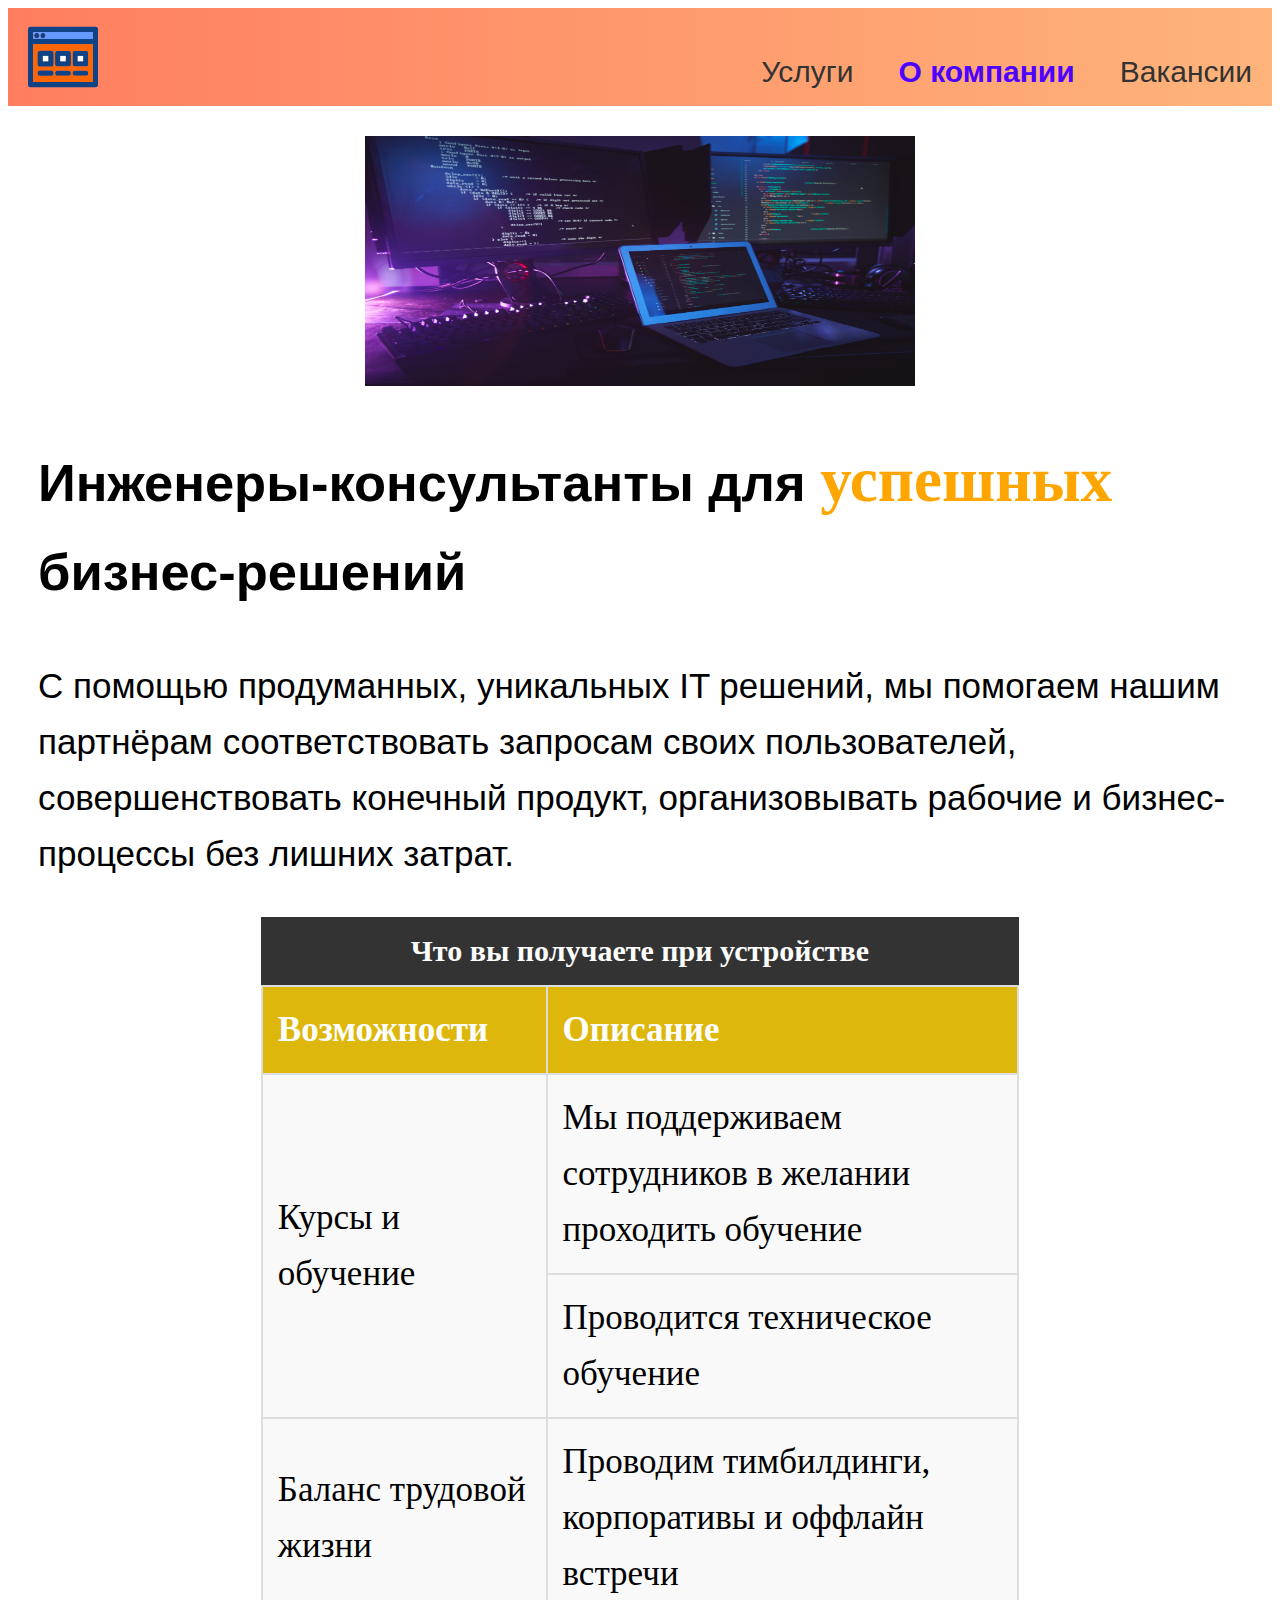
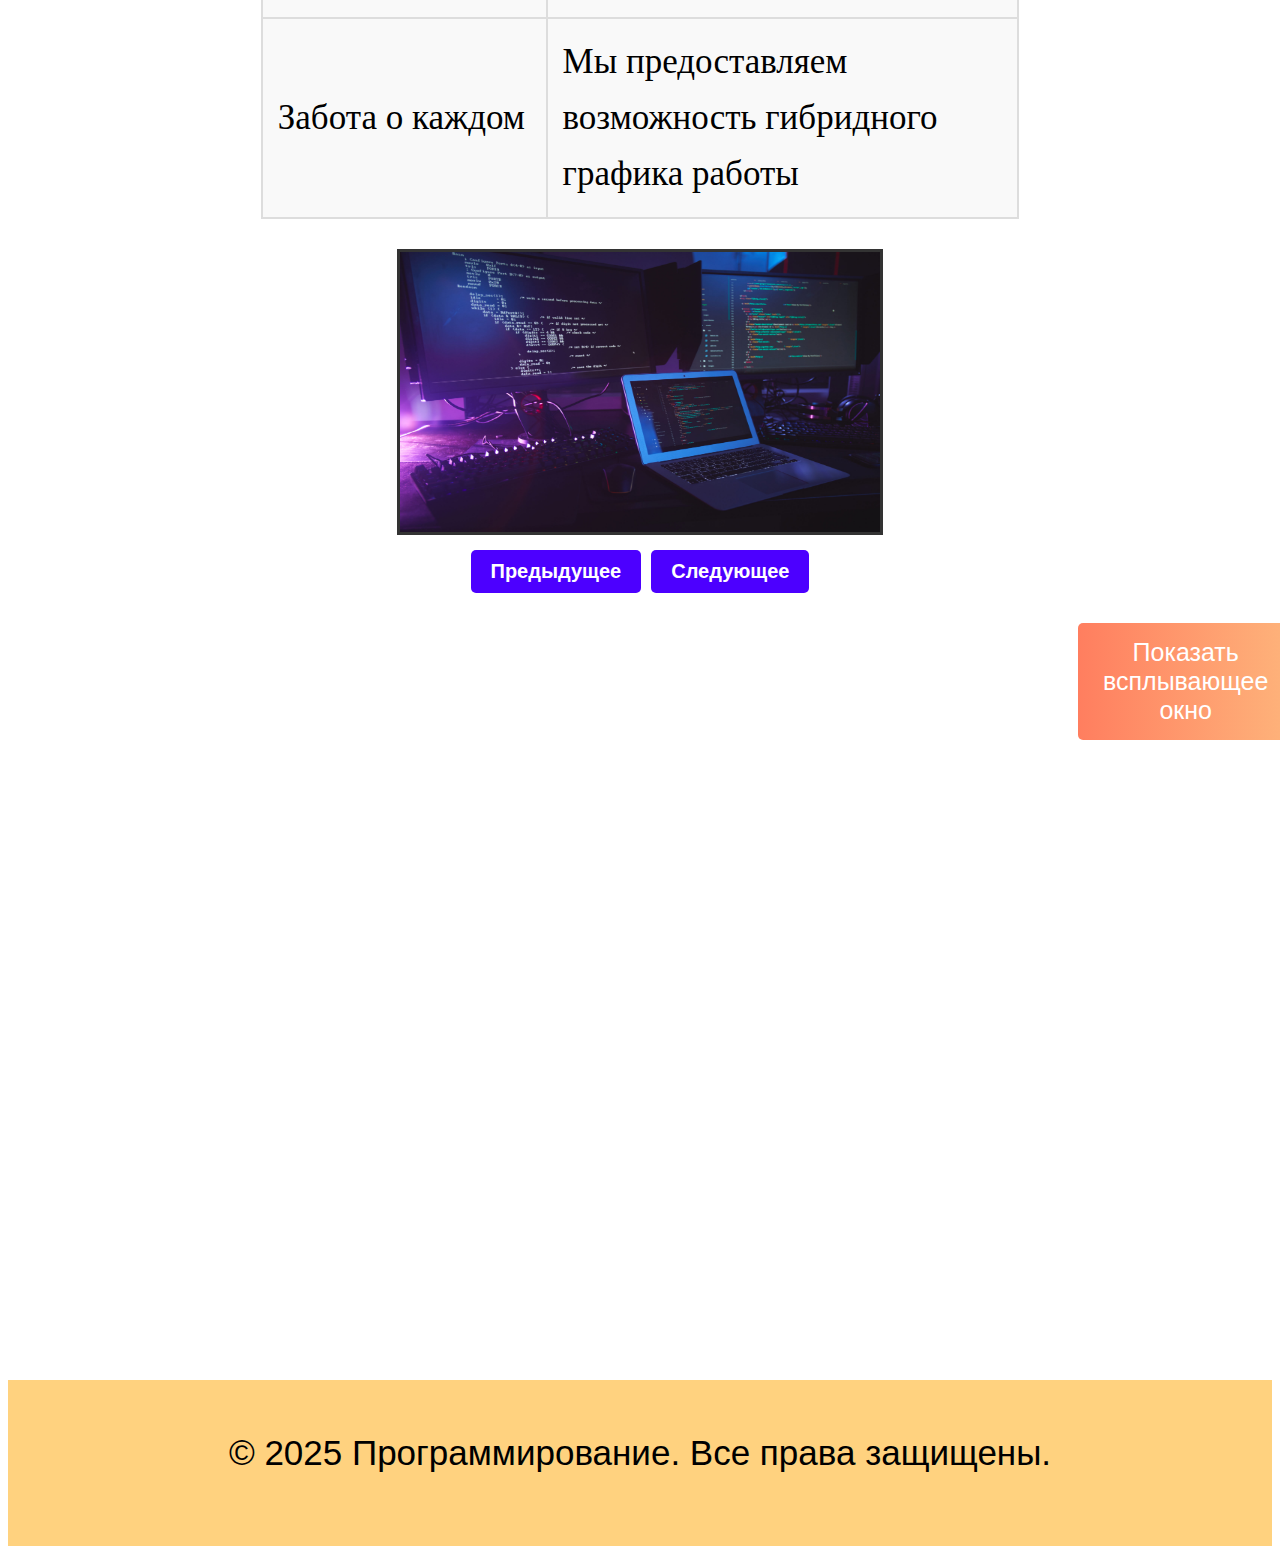
<file: index.html>
<!DOCTYPE html>
<html lang="ru">
<head>
    <meta charset="UTF-8">
    <meta name="description" content="Веб-сайт о программировании">
    <meta name="keywords" content="программирование, код, разработка">
    <meta name="viewport" content="width=device-width, initial-scale=1">
    <link rel="stylesheet" href="index.css">

    <title>О компании</title>
</head>
<body>
    <header class="top-text">
        
        <img src="logo.svg" alt="Логотип" class="logo" width="50" height="50">
        <section>
            <nav class="links">
                <a href="main.html">Услуги</a>
                <a href="#">О компании</a>
                <a href="contact.html">Вакансии</a>
            </nav>
        </section>
        
    </header>
    
    <main>
        <section class="image">
            <img src="./about-picture.jpg" alt="компьютер" title="картинка компьютера" width="480" height="280">
            <section class="image-text">
                <h2>Инженеры-консультанты для <span class="highlight">успешных</span> бизнес-решений</h2>
                <p>С помощью продуманных, уникальных IT решений, мы помогаем нашим партнёрам соответствовать запросам своих пользователей, совершенствовать конечный продукт, организовывать рабочие и бизнес-процессы без лишних затрат.</p>
            </section>    
        </section>
        
        <section>
            <table class="centered-table">
                <caption>Что вы получаете при устройстве</caption>
                <thead>
                    <tr>
                        <th>Возможности</th>
                        <th>Описание</th>
                    </tr>
                </thead>
                <tbody>
                    <tr>
                        <td rowspan="2">Курсы и обучение</td>
                        <td>Мы поддерживаем сотрудников в желании проходить обучение</td>
                    </tr>
                    <tr>
                        <td>Проводится техническое обучение</td>
                    </tr>
                    <tr>
                        <td>Баланс трудовой жизни</td>
                        <td>Проводим тимбилдинги, корпоративы и оффлайн встречи</td>
                    </tr>
                    <tr>
                        <td>Забота о каждом</td>
                        <td>Мы предоставляем возможность гибридного графика работы</td>
                    </tr>
                </tbody>
            </table>
        </section>
        <section class="gallery">
            <img src="contact-picture.jpg" alt="Галерея изображений" width="480" height="280">
            <div class="controls">
                <button id="prev">Предыдущее</button>
                <button id="next">Следующее</button>
            </div>
        </section>
        <button id = "openModal">Показать всплывающее окно</button>
    </main>
    
    
    
    <footer>
        <p>&copy; 2025 Программирование. Все права защищены.</p>
    </footer>
    <script src="script.js"></script>
</body>
</html>
</file>
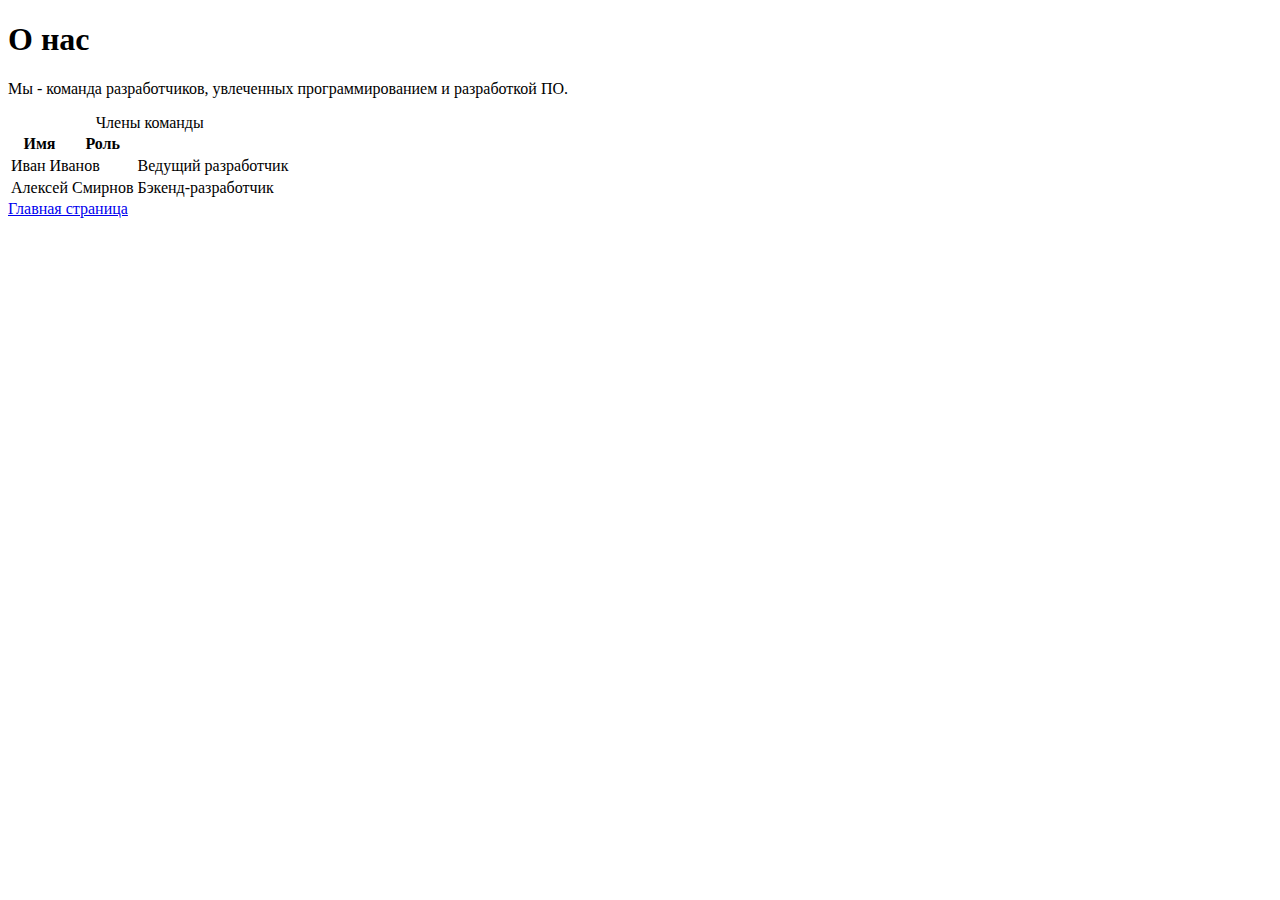
<file: about.html>
<!DOCTYPE html>
<html lang="ru">
<head>
    <meta charset="UTF-8">
    <meta name="description" content="Информация о нас">
    <meta name="keywords" content="программирование, разработка, команда">
    <meta name="author" content="Ваше имя">
    <title>Вакансии</title>
</head>
<body>
    <h1>О нас</h1>
    <p>Мы - команда разработчиков, увлеченных программированием и разработкой ПО.</p>
    <!-- Таблица данных -->
    <table>
        <caption>Члены команды</caption>
        <thead>
            <tr>
                <th>Имя</th>
                <th>Роль</th>
            </tr>
        </thead>
        <tbody>
            <tr>
                <td colspan="2">Иван Иванов</td>
                <td>Ведущий разработчик</td>
            </tr>
            <tr>
                <td colspan="2">Алексей Смирнов</td>
                <td>Бэкенд-разработчик</td>
            </tr>
        </tbody>
    </table>
    <!-- Ссылка на главную страницу -->
    <a href="index.html">Главная страница</a>
</body>
</html>
</file>
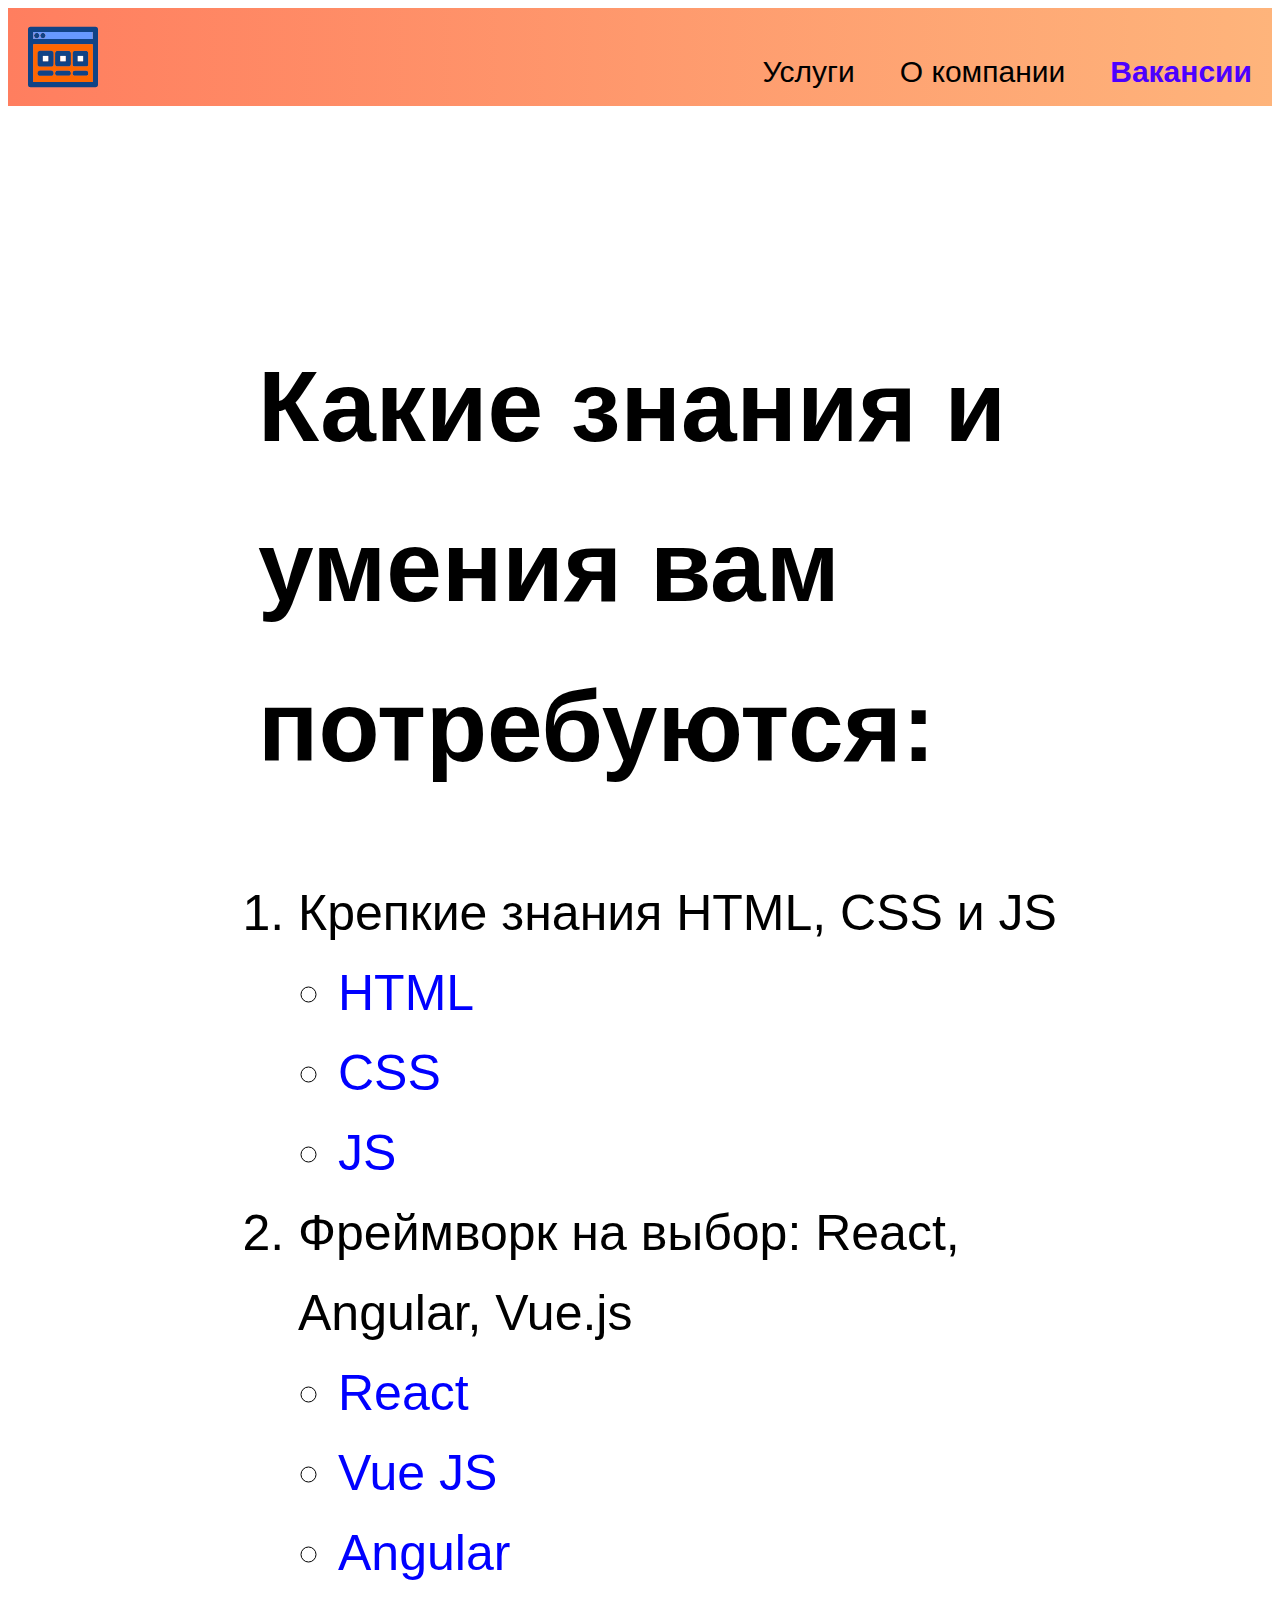
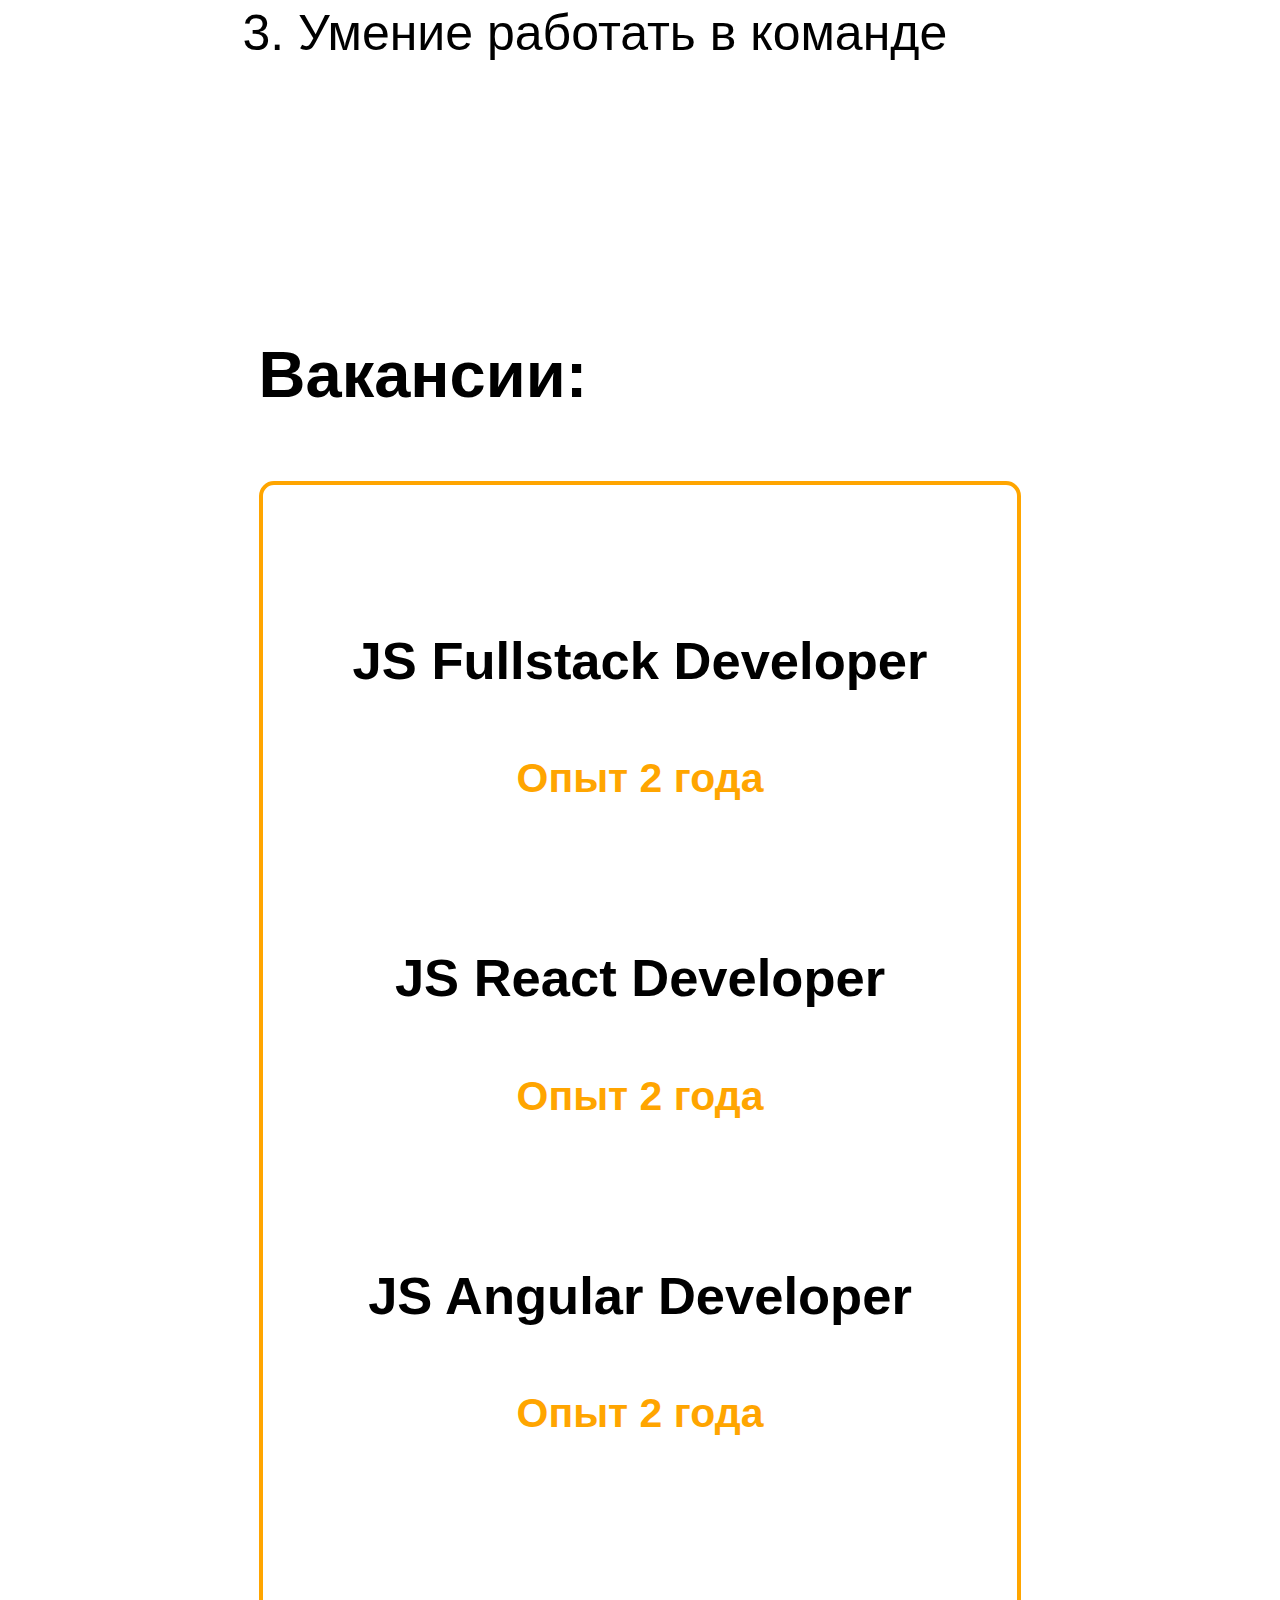
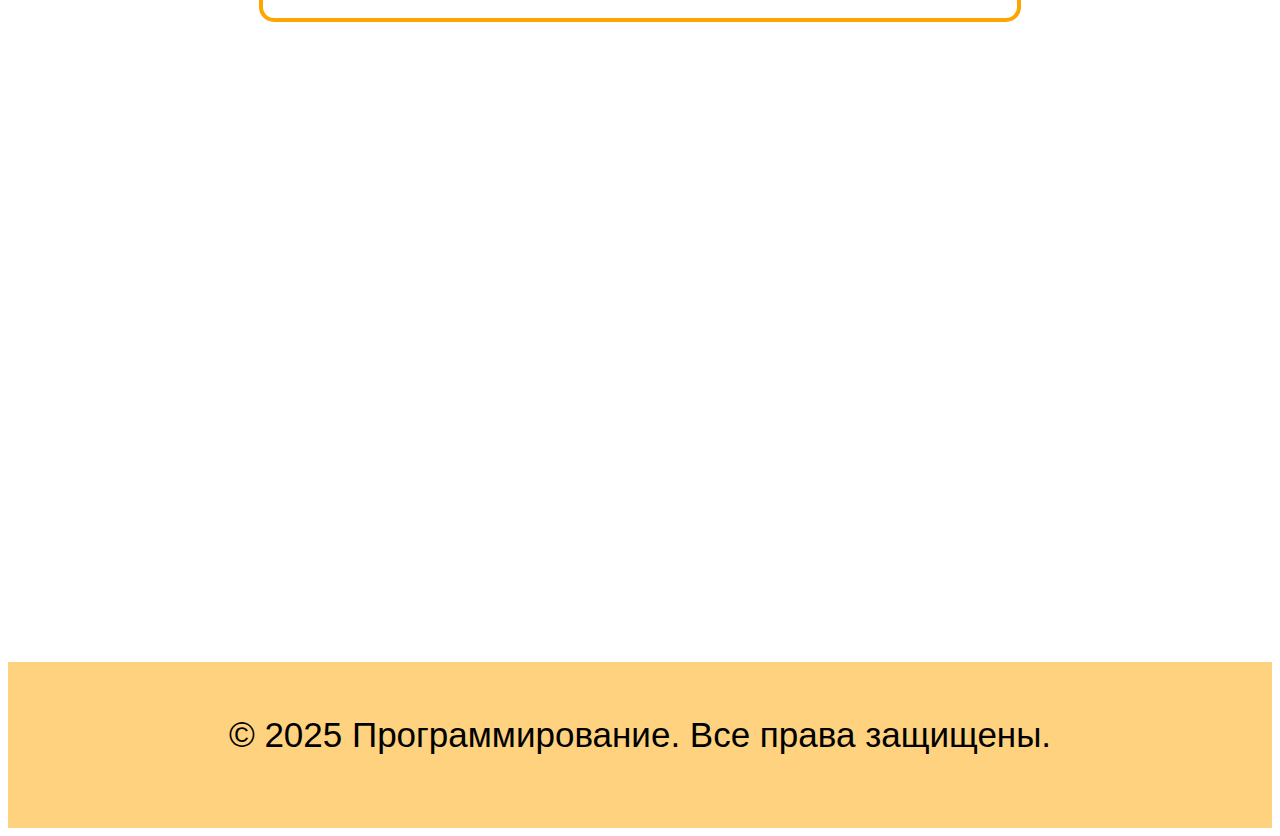
<file: contact.html>
<!DOCTYPE html>
<html lang="ru">
<head>
    <meta charset="UTF-8">
    <meta name="description" content="Веб-сайт о программировании">
    <meta name="keywords" content="программирование, код, разработка">
    <meta name="viewport" content="width=device-width, initial-scale=1">
    <link rel="stylesheet" href="contact.css">
    <title>Вакансии</title>
</head>
<body>
    <header class="top-text">
        <img src="logo.svg" alt="Логотип" class="logo" width="50" height="50">
        <section>
            <nav class="links">
                <a href="main.html">Услуги</a>
                <a href="index.html">О компании</a>
                <a href="#">Вакансии</a>
            </nav>
        </section>
    </header>
    
    <main>
        <section class = "main-part">
            
            
            
            <section class="requirements">
                <h1>Какие знания и умения вам потребуются:</h1>
                <ol>
                    <li>Крепкие знания HTML, CSS и JS
                        <ul>
                            <li><a href="https://developer.mozilla.org/ru/docs/Learn_web_development/Getting_started/Your_first_website/Creating_the_content">HTML</a></li>
                            <li><a href="https://developer.mozilla.org/ru/docs/Learn_web_development/Getting_started/Your_first_website/Styling_the_content">CSS</a></li>
                            <li><a href="https://learn.javascript.ru/">JS</a></li>
                        </ul>
                    </li>
                    <li>Фреймворк на выбор: React, Angular, Vue.js
                        <ul>
                            <li><a href="https://ru.legacy.reactjs.org/docs/getting-started.html">React</a></li>
                            <li><a href="https://ru.vuejs.org/tutorial/">Vue JS</a></li>
                            <li><a href="https://developer.mozilla.org/ru/docs/Learn_web_development/Core/Frameworks_libraries/Angular_getting_started">Angular</a></li>
                        </ul>
                    </li>
                    <li>Умение работать в команде</li>
                </ol>
            </section>
        </section>
        <section>
            <h2 class = "vacancies-header">Вакансии:</h2>
            <section class="job-list">
            
                <article class="job">
                    <h2>JS Fullstack Developer</h2>
                    <h3 class="experience">Опыт 2 года</h3>
                </article>
                <article class="job">
                    <h2>JS React Developer</h2>
                    <h3 class="experience">Опыт 2 года</h3>
                </article>
                <article class="job">
                    <h2>JS Angular Developer</h2>
                    <h3 class="experience">Опыт 2 года</h3>
                </article>
            </section>
        </section>
        
        
        
    </main>
    
    
    
    <footer>
        <p>&copy; 2025 Программирование. Все права защищены.</p>
    </footer>
    
</body>
</html>
</file>
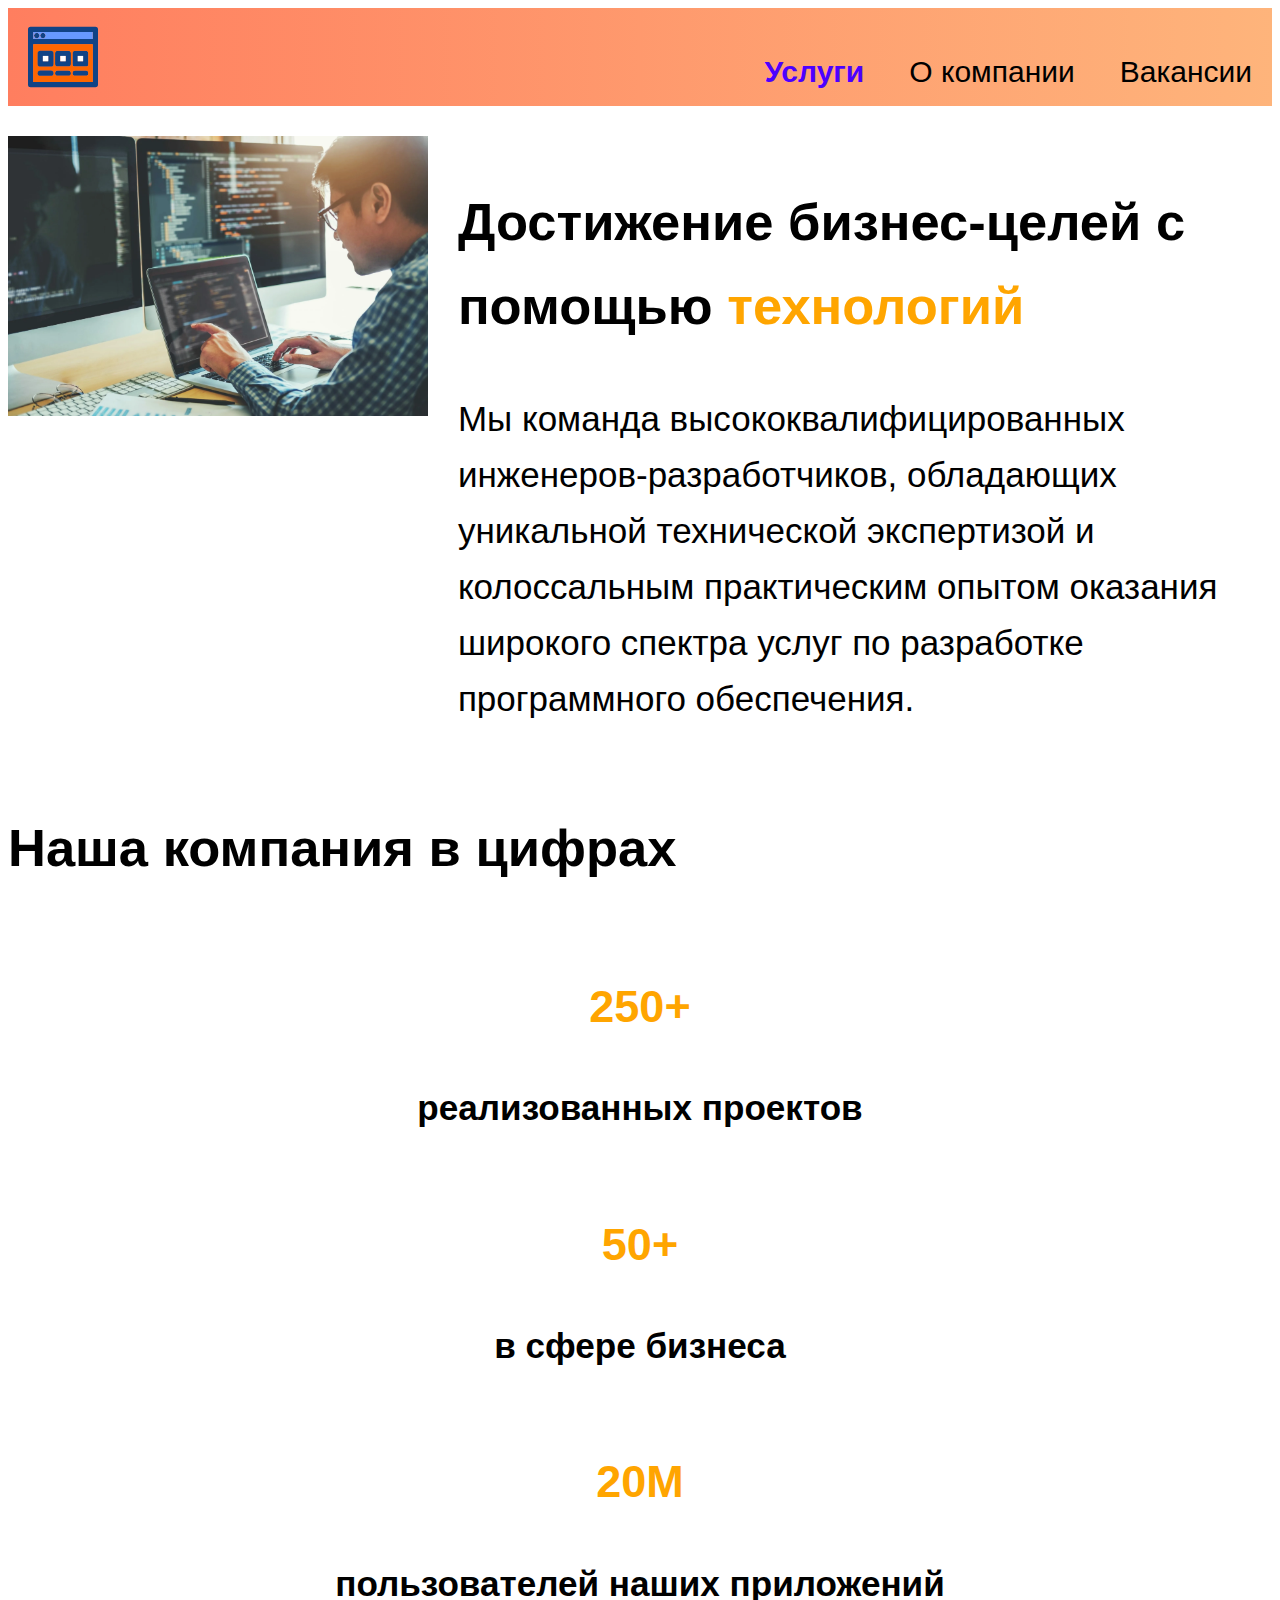
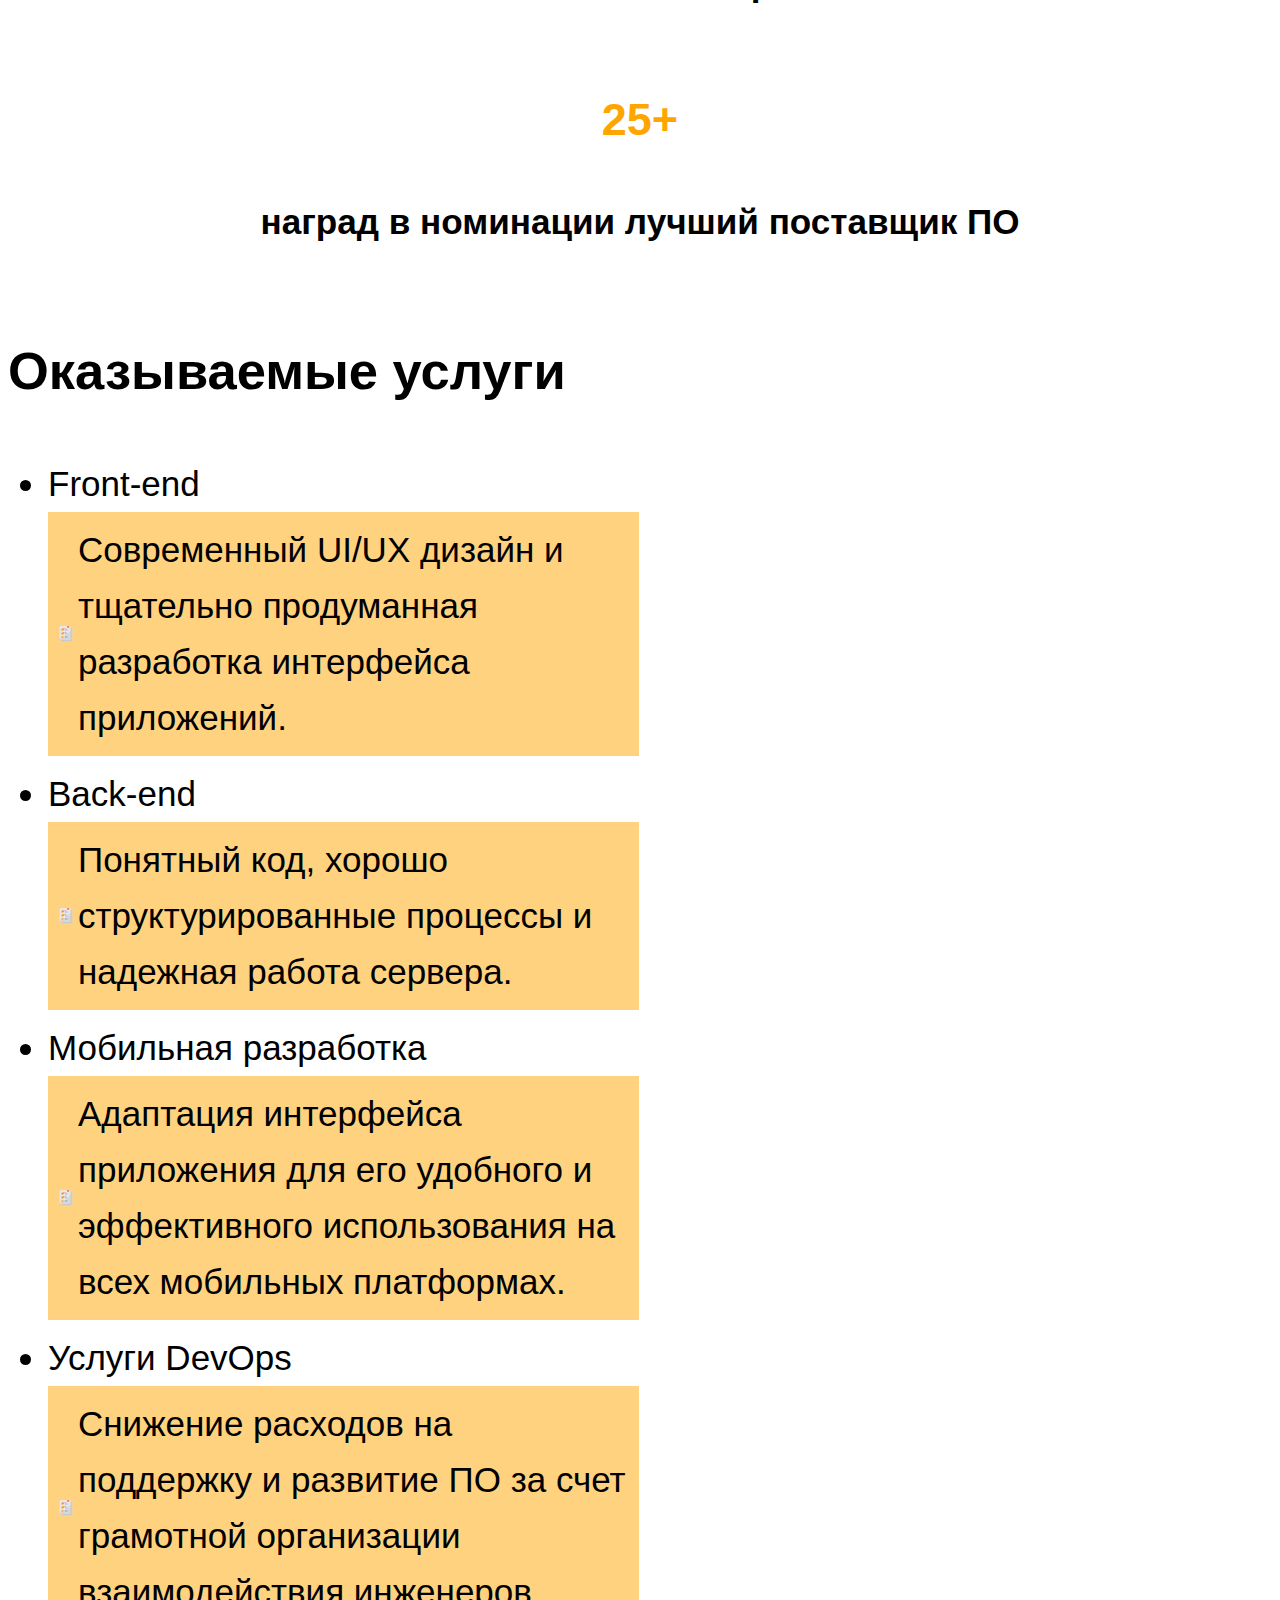
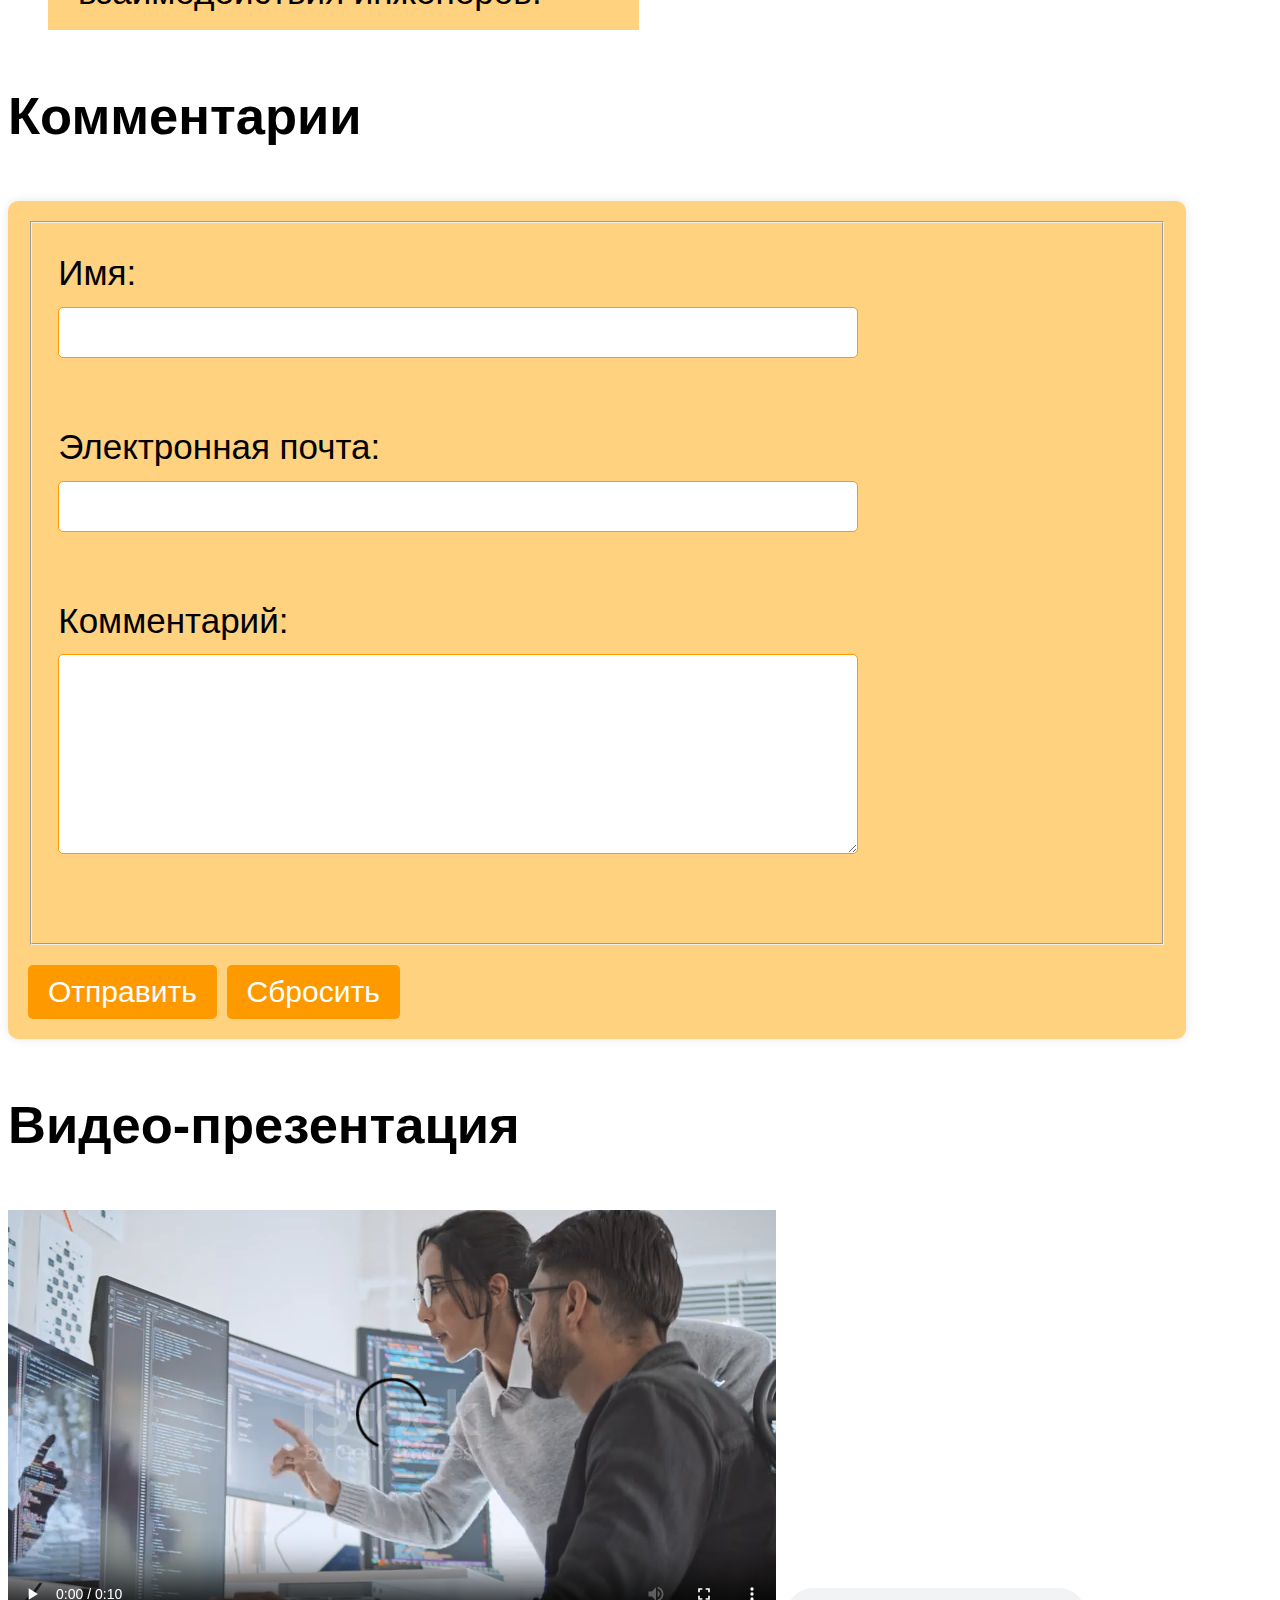
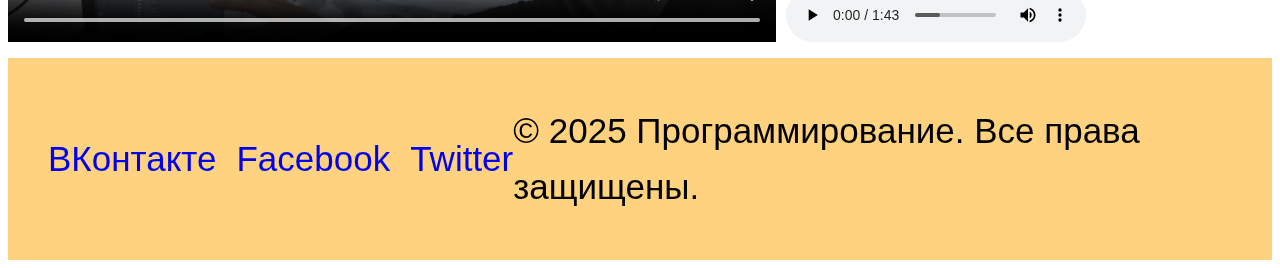
<file: main.html>
<!DOCTYPE html>
<html lang="ru">
<head>
    <meta charset="UTF-8">
    <meta name="description" content="Веб-сайт о программировании">
    <meta name="keywords" content="программирование, код, разработка">
    <meta name="viewport" content="width=device-width, initial-scale=1">
    <link rel="stylesheet" href="main.css">
    <title>Услуги</title>
</head>
<body> 
    <header class="top-text">
        <img src="logo.svg" alt="Логотип" class="logo" width="60" height="60">
        <section>
            <nav class="links">
                <a href="#" >Услуги</a>
                <a href="index.html">О компании</a>
                <a href="contact.html">Вакансии</a>
            </nav>
        </section>
        
    </header>
    <main>
        <section class="image">
            <img src="./i.webp" alt="человек за компьютером" title="человек за компьютером" width="480" height="280">
            <article class = "image-text">
                <h2>Достижение бизнес-целей с помощью <span class="highlight">технологий</span></h2>
                <p>Мы команда высококвалифицированных инженеров-разработчиков, обладающих уникальной технической экспертизой и колоссальным практическим опытом оказания широкого спектра услуг по разработке программного обеспечения.</p>
            </article>
        </section>
        <section>
            <h2 class = "digital-hd">Наша компания в цифрах</h2>
            <section class="digital-info">
                <article class = "highlight-t">
                    <h2 class="highlight-number">250+</h2>
                    <h3 class = "highlight-text">реализованных проектов</h3>
                </article>
                <article class = "highlight-t">
                    <h2 class="highlight-number">50+</h2>
                    <h3 class = "highlight-text">в сфере бизнеса</h3>
                </article>
                <article class = "highlight-t">
                    <h2 class="highlight-number">20М</h2>
                    <h3 class = "highlight-text">пользователей наших приложений</h3>
                </article>
                <article class = "highlight-t">
                    <h2 class="highlight-number">25+</h2>
                    <h3 class = "highlight-text">наград в номинации лучший поставщик ПО</h3>
                </article>
            </section>
        </section>
        <section>
            <h2 class = "digital-hd">Оказываемые услуги</h2>
            <ul>
                <li>Front-end
                    <ul class = "main-list">
                        <li>Современный UI/UX дизайн и тщательно продуманная разработка интерфейса приложений.</li>
                    </ul>
                </li>
                <li>Back-end
                    <ul class = "main-list">
                        <li>Понятный код, хорошо структурированные процессы и надежная работа сервера.</li>
                    </ul>
                </li>
                <li>Мобильная разработка
                    <ul class = "main-list">
                        <li>Адаптация интерфейса приложения для его удобного и эффективного использования на всех мобильных платформах.</li>
                    </ul>
                </li>
                <li>Услуги DevOps
                    <ul class = "main-list">
                        <li>Снижение расходов на поддержку и развитие ПО за счет грамотной организации взаимодействия инженеров.</li>
                    </ul>
                </li>
            </ul>
        </section>
        
        <section>
            <h2 class="digital-hd">Комментарии</h2>
            <form id="feedbackForm">
              <fieldset>
                <label for="name">Имя:</label>
                <input type="text" minlength="2" maxlength="20" required id="name" name="name">
                <span class="error" id="nameError"></span>
            
                <label for="email">Электронная почта:</label>
                <input type="email" maxlength="20" required id="email" name="email">
                <span class="error" id="emailError"></span>

                <label for="comment">Комментарий:</label>
                <textarea type = "text" id="comment" required name="comment"></textarea>
                <span class="error" id="commentError"></span>

              </fieldset>
              <button class="bt-form" type="submit">Отправить</button>
              <button type="reset" id="resetBtn" class="bt-form">Сбросить</button>
            </form>
        </section>
        
        <h2 class = "digital-hd">Видео-презентация</h2>
        <section class = "media-content">
            
            <video src="video.mp4" controls class="video-player">            
            </video>
            <audio src="audio.mp3" controls></audio>
        </section>
    </main>
    <footer>
        <nav class = "services">
            <a href="https://vk.com">ВКонтакте</a>
            <a href="https://www.facebook.com">Facebook</a>
            <a href="https://www.twitter.com">Twitter</a>
        </nav>
        <p>&copy; 2025 Программирование. Все права защищены.</p>
        
    </footer>
    

    <script src="main.js"></script>

</body>
</html>
</file>
<file: index.css>
:root {
    --primary-color: rgb(76, 0, 255);
    --secondary-color: #333;
    --highlight-color: orange;
    --gradient-start: #ff7e5f;
    --gradient-end: #feb47b;
    --hover-color: #ff4500;
    --table-bg-color: #f9f9f9;
    --caption-bg-color: #333;
    --caption-text-color: white;
    --table-border-color: #ddd;
    --th-bg-color: #ddb70b;
    --th-text-color: white;
    --background-color: rgba(255, 165, 0, 0.5);
}

body {
    font-size: 35px;
    font-family: 'Arial', sans-serif;
    line-height: 1.6;
}

.top-text {
    display: flex;
    justify-content: space-between;
    align-items: center;
    margin-bottom: 30px;
    background: linear-gradient(to right, var(--gradient-start), var(--gradient-end)); /* градиентный фон */
    padding: 10px 20px;
}

.top-text .links a[href="#"] {
    color: var(--primary-color);
    font-weight: bold;
}

.logo {
    margin-right: 20px;
    width: 70px; 
    height: 70px; 
}

header h1 {
    flex-grow: 1;
    text-align: center;
    font-size: 36px;
    font-weight: bold;
    color: var(--secondary-color);
}

.links {
    display: flex;
    align-items: center;
    padding-top: 30px;
}

.links a {
    margin-left: 15px;
    color: var(--secondary-color);
    text-decoration: none;
    font-size: 30px;
    padding-left: 30px;
}

.links a:hover {
    color: var(--hover-color);
}

.image,
.navigation,
.digital-info {
    display: flex;
    justify-content: center;
    align-items: center;
}

.image-text {
    padding-left: 30px;
}

.centered-table {
    margin-left: auto;
    margin-right: auto;
    border-collapse: collapse;
    width: 60%;
    font-family: cursive;
    background-color: var(--table-bg-color); 
}

.centered-table caption {
    padding-bottom: 20px;
    padding-top: 20px;
    font-size: 30px;
    font-weight: bold;
    background-color: var(--caption-bg-color);
    color: var(--caption-text-color); 
    padding: 10px;
}

.centered-table th,
.centered-table td {
    border: 2px solid var(--table-border-color); 
    padding: 15px;
    text-align: left;
}

.centered-table th {
    background-color: var(--th-bg-color); 
    color: var(--th-text-color); 
}

.job-list {
    padding-top: 30px;
    justify-content: space-around;
}

.job {
    text-align: center;
}

.highlight {
    color: var(--highlight-color);
    font-family: cursive;
    font-size: 63px;
}

.requirements {
    font-size: 25px;
}


footer {
    margin-top: 640px;
    text-align: center;
    padding-top: 10px;
    padding-bottom: 30px;
    background-color: var(--background-color);
    
}






.links a, .bt-form {
    transition: all 0.3s ease-in-out;
}


@keyframes textAppearance {
    from {
        transform: scale(0.8);
        opacity: 0;
    }
    to {
        transform: scale(1);
        opacity: 1;
    }
}

.image-text h2, .image-text p {
    animation: textAppearance 0.8s ease-in-out;
}


.image img {
    transition: transform 0.4s ease-in-out;
}

.image img:hover {
    transform: scale(1.1) rotate(3deg);
}


@keyframes logoSpin {
    from {
        transform: rotate(0deg);
    }
    to {
        transform: rotate(360deg);
    }
}



.bt-form:hover {
    transform: scale(1.1);
}




.logo {
    animation: logoSpin 5s linear infinite;
}



.gallery {
    display: flex;
    flex-direction: column;
    align-items: center;
    margin: 30px 0;
}

.gallery img {
    border: 3px solid var(--secondary-color);
    transition: transform 0.4s ease-in-out;
}

.gallery img:hover {
    transform: scale(1.05);
}

.controls {
    margin-top: 15px;
    display: flex;
    gap: 10px;
}

.controls button {
    padding: 10px 20px;
    font-size: 20px;
    font-weight: bold;
    color: white;
    background-color: var(--primary-color);
    border: none;
    cursor: pointer;
    border-radius: 5px;
    transition: background-color 0.3s ease;
}


.controls button:hover {
    background-color: var(--hover-color);
}


button#openModal {
    margin-left: 1070px;
    padding: 15px 25px;
    font-size: 25px;
    background: linear-gradient(to right, var(--gradient-start), var(--gradient-end));
    color: white;
    border: none;
    border-radius: 5px;
    cursor: pointer;
    transition: transform 0.3s ease-in-out, background 0.3s ease;
}

button#openModal:hover {
    transform: scale(1.1);
    background: var(--hover-color);
}



#modal {
    display: none;
    position: fixed;
    top: 50%;
    left: 50%;
    transform: translate(-50%, -50%);
    background-color: var(--modal-bg-color);
    padding: 30px;
    color: var(--modal-text-color);
    border-radius: 10px;
    box-shadow: 0 4px 8px rgba(0, 0, 0, 0.2);
}

#modal button {
    margin-top: 20px;
    padding: 10px 20px;
    font-size: 18px;
    color: var(--modal-text-color);
    background-color: var(--primary-color);
    border: none;
    cursor: pointer;
    border-radius: 5px;
    transition: background-color 0.3s ease;
}

#modal button:hover {
    background-color: var(--hover-color);
}


.gallery img, #modal {
    animation: fadeIn 0.8s ease-in-out;
}

@keyframes fadeIn {
    from {
        opacity: 0;
    }
    to {
        opacity: 1;
    }
}


@media (max-width: 1550px) {
    .image{
        flex-direction: column;
        justify-content: center;
        align-items: center;
    }

    .image img{
        height: 250px;
        width: 550px;
        
        
    }
    
}


@media (max-width: 768px) {

    .highlight-t{
        display: flex;
        justify-content: center;
        align-items: center;
        padding-left: 50px;
        
    }

    
    .highlight{
        font-size:30px;
    }


    .highlight-text{
        color:#000;
        font-size: 20px;
        padding-left: 50px;
        
    }

    .image{
        flex-direction: column;
        justify-content: center;
        align-items: center;
    }

    .image img{
        height: 250px;
        width: 550px;
        
        
    }

    .digital-hd{
        margin-left: 30px;
    }

    .top-text {
        
        align-items: flex-start;
    }

    

    .links {
        flex-direction:column;
        align-items: flex-start;
        padding-top: 0;
    }

    .links a {
        font-size: 25px;
        margin-left: 0;
        padding-left: 18px;
        
    }

    


    .services {
        flex-direction: row;
        align-items: flex-start;
        
    }

    .services a {
        padding-left: 20px;
        margin-bottom: 10px;
    }

    form {
        width: 90%;
    }

   

    body {
        font-size: 20px;
    }

    
    footer{
        padding-top: 30px;
        display:flex;
        flex-direction: column;
    }

}


@media (max-width: 600px) {
    .image img{
        height: 200px;
        width: 300px;
        
        
    }
}
</file>
<file: contact.css>
:root {
    --primary-color: rgb(76, 0, 255);
    --secondary-color: #000;
    --highlight-color: orange;
    --background-color: rgba(255, 165, 0, 0.5);
    --hover-color: #ff4500;
    --gradient-start: #ff7e5f;
    --gradient-end: #feb47b;
}

body {
    font-size: 35px;
    font-family: 'Arial', sans-serif;
    line-height: 1.6;
}

main{
    display:flex;
    align-items:flex-start;
    justify-content: space-around;

}

.top-text {
    display: flex;
    justify-content: space-between;
    align-items: center;
    margin-bottom: 30px;
    background: linear-gradient(to right, var(--gradient-start), var(--gradient-end));
    padding: 10px 20px;
}

.top-text .links a[href="#"] {
    color: var(--primary-color);
    font-weight: bold;
}

.links a:hover {
    color: var(--hover-color);
}

.logo {
    margin-right: 20px;
    width: 70px; 
    height: 70px; 
}

header h1 {
    flex-grow: 1;
    text-align: center;
}

.links {
    display: flex;
    align-items: center;
    padding-top: 30px;
}

.links a {
    margin-left: 15px;
    color: var(--secondary-color);
    text-decoration: none;
    font-size: 30px;
    padding-left: 30px;
}

.requirements{
    font-size: 50px;
    margin-top: 190px;
    margin-right: 200px;
    
}



.main-part{
    margin-left: 400px;
}

.image,
.navigation,
.digital-info {
    display: flex;
    justify-content: center;
    align-items: center;
}

.vacancies-header{
    font-size: 65px;
    margin-top: 200px;
}

.job-list {
    
    
    border: 4px solid orange; 
    border-radius: 15px; 
    padding: 90px;
    
}

.requirements a {
    text-decoration: none; 
    color: blue; 
  }
  
  .requirements a:hover {
    color: var(--hover-color); 
  }

.job {
    text-align: center;
    padding-bottom: 40px;
    
}

.experience {
    color: var(--highlight-color);
}



.highlight,
.highlight-number {
    color: var(--highlight-color);
}

.highlight-number {
    text-align: center;
}

footer {
    margin-top: 640px;
    text-align: center;
    padding-top: 10px;
    padding-bottom: 30px;
    background-color: var(--background-color);
    
}


/*--------------------------------- */
.links a, .bt-form {
    transition: all 0.3s ease-in-out;
}


@keyframes textAppearance {
    from {
        transform: scale(0.8);
        opacity: 0;
    }
    to {
        transform: scale(1);
        opacity: 1;
    }
}

.requirements h1, .job-list h2, .image-text h2, .image-text p {
    animation: textAppearance 0.8s ease-in-out;
}




.requirements a{
    transition: all 0.3s ease-in-out;
}


.logo {
    animation: logoSpin 5s linear infinite;
}




@keyframes logoSpin {
    from {
        transform: rotate(0deg);
    }
    to {
        transform: rotate(360deg);
    }
}






/*--------------------------------- */



@media (max-width: 1895px){
    main{
        flex-direction: column;
        align-items: center;
    }
}


@media (max-width: 1330px) {
    
    .main-part{
        margin-left: 250px;
    }
    



}


@media (max-width: 1200px) {
    
    .main-part{
        margin-left: 30px;
    }
    

    .requirements{
        font-size: 50px;
        margin-top: 70px;
        margin-right: 30px;
        
    }

}


@media (max-width: 768px) {

    body {
        font-size: 30px;
    }

    .requirements{
        font-size: 30px;
    }

    .top-text {
        
        align-items: flex-start;
    }

    .links {
        flex-direction: column;
        align-items: flex-start;
        padding-top: 0;
    }



    .links a {
        font-size: 25px;
        margin-left: 0;
        padding-left: 18px;
        
    }
}
</file>
<file: main.css>
:root {
    --primary-color: #ff9900;
    --secondary-color: #4c00ff;
    --highlight-color: orange;
    --text-color: #000;
    --hover-color: #ff4500;
    --background-color: rgba(255, 165, 0, 0.5);
    --link-hover-color: red;
    --gradient-start: #ff7e5f;
    --gradient-end: #feb47b;
}

body {
    
    font-size: 35px;
    font-family: 'Arial', sans-serif;
    line-height: 1.6;
}

.digital-info {
    display: flex;
    justify-content: space-around;
}

.top-text {
    display: flex;
    justify-content: space-between;
    align-items: center;
    margin-bottom: 30px;
    background: linear-gradient(to right, var(--gradient-start), var(--gradient-end));
    padding: 10px 20px;
}

.top-text .links a[href="#"] {
    color: var(--secondary-color);
    font-weight: bold;
}

.logo {
    margin-right: 20px;
    width: 70px;
    height: 70px;
}

.links {
    display: flex;
    align-items: center;
    padding-top: 30px;
}

.links a {
    margin-left: 15px;
    color: var(--text-color);
    text-decoration: none;
    font-size: 30px;
    padding-left: 30px;
}

.links a:hover {
    color: var(--hover-color);
}

header h1 {
    flex-grow: 1;
    text-align: center;
}

.navigation,
.image,
.digital-info {
    display: flex;
}

.digital-info {
    font-size: 30px;
}

.navigation {
    justify-content: center;
}

.image-text {
    padding-left: 30px;
}

.highlight,
.highlight-number {
    color: var(--highlight-color);
}

.highlight-number {
    text-align: center;
}

footer {
    display: flex;
    justify-content: space-between;
    align-items: center;
    background-color: var(--background-color);
    padding: 10px 20px;
}

.services {
    display: flex;
}

.services a {
    padding-left: 20px;
    text-decoration: none;
}

.services a:hover {
    color: var(--link-hover-color);
}


.bt-form {
    display: inline-block;
    background-color: var(--primary-color);
    color: white;
    padding: 10px 20px;
    margin-top: 20px;
    border: none;
    border-radius: 5px;
    font-size: 30px;
    cursor: pointer;
    
}

.bt-form:hover {
    background-color: var(--hover-color);
}



.main-list {
    list-style-type: none;
    padding: 0;
}

.main-list li {
    background-color: var(--background-color);
    width: 45%;
    margin-bottom: 10px;
    padding: 10px;
    position: relative;
    padding-left: 30px;
    
}

.main-list li::before {
    
    content: "";
    position: absolute;
    left: 10px;
    top: 50%;
    transform: translateY(-50%);
    width: 16px;
    height: 16px;
    background: url('icon-list.png') no-repeat center center;
    background-size: contain;
}


form {
    max-width: 90%;
    background-color: var(--background-color);
    padding: 20px;
    border-radius: 10px;
    box-shadow: 0 0 10px rgba(0, 0, 0, 0.1);
}

form label {
    display: block;
    font-size: 35px;
    margin-top: 10px;
    color: var(--text-color);
}

form input,
form textarea {
    
    width: 800px;
    padding: 10px;
    margin-top: 5px;
    border: 1px solid var(--primary-color);
    border-radius: 5px;
    font-size: 25px;
    box-sizing: border-box;
    
}
form textarea{
    height: 200px;
}


form input:focus,
form textarea:focus {
    border-color: var(--secondary-color);
    outline: none;
}



/* Стилизуем текст ошибок */
/* Стили для сообщения об ошибке */
.error {
    
    color: red; /* Красный цвет текста, чтобы ошибки выделялись */
    font-size: 0.875em; /* Немного уменьшенный шрифт для ошибок */
    font-style: italic; /* Курсивный текст для акцента */
    margin-top: 5px; /* Расстояние между вводом и сообщением об ошибке */
    display: block; /* Каждое сообщение на новой строке */
    height: 1.5em;
}


/* Стили для кнопок */
.bt-form {
    background-color: #007BFF;
    color: white;
    padding: 10px 15px;
    border: none;
    border-radius: 5px;
    cursor: pointer;
}

.bt-form:hover {
    background-color: #0056b3; /* Темнее при наведении */
}



/*--------------------------------- */

.bt-form {
    display: inline-block;
    background-color: var(--primary-color, #3498db);
    color: white;
    padding: 10px 20px;
    margin-top: 20px;
    border: none;
    border-radius: 5px;
    font-size: 30px;
    cursor: pointer;
}
.bt-form:hover {
    background-color: var(--hover-color, #2980b9);
}

/*--------------------------------- */
.links a, .bt-form {
    transition: all 0.3s ease-in-out;
}


@keyframes textAppearance {
    from {
        transform: scale(0.8);
        opacity: 0;
    }
    to {
        transform: scale(1);
        opacity: 1;
    }
}

.image-text h2, .image-text p {
    animation: textAppearance 0.8s ease-in-out;
}


.image img {
    transition: transform 0.4s ease-in-out;
}

.image img:hover {
    transform: scale(1.1) rotate(3deg);
}


@keyframes logoSpin {
    from {
        transform: rotate(0deg);
    }
    to {
        transform: rotate(360deg);
    }
}

.logo {
    animation: logoSpin 5s linear infinite;
}


.bt-form:hover {
    transform: scale(1.1);
}




.services a {
    transition: all 0.3s ease-in-out;
}

/*--------------------------------- */

@media (max-width: 2260px) {

    .digital-info {
        flex-direction: column;
        align-items: center;
    }

    .form{
        max-width: 100%;
    }
}

@media (max-width: 1000px) {
    .image{
        flex-direction: column;
        justify-content: center;
        align-items: center;
    }

    .image img{
        height: 250px;
        width: 550px;
        
        
    }
    
    .services {
        flex-direction: column;
        align-items: flex-start;
        
    }

    .services a {
        padding-left: 20px;
        margin-bottom: 10px;
    }

    footer{
        padding-top: 30px;
        display:flex;
        flex-direction: column;
    }

    form {
        max-width: 100%;
    }

}


@media (max-width: 900px) {
    form {
        max-width: 100%;
    }

    form input,
    form textarea {
        width: 90%;
    }
    
}

@media (max-width: 768px) {

    .highlight-t{
        display: flex;
        justify-content: center;
        align-items: center;
        padding-left: 50px;
        
    }

    

    .highlight-text{
        color:#000;
        font-size: 20px;
        padding-left: 50px;
        
    }

    .image{
        flex-direction: column;
        justify-content: center;
        align-items: center;
    }

    .image img{
        height: 250px;
        width: 550px;
        
        
    }

    .digital-hd{
        margin-left: 30px;
    }

    .top-text {
        
        align-items: flex-start;
    }

    .links {
        flex-direction: column;
        align-items: flex-start;
        padding-top: 0;
    }



    .links a {
        font-size: 25px;
        margin-left: 0;
        padding-left: 18px;
        
    }

    


    .digital-info {
        flex-direction: column;
        align-items: center;
    }

    .services {
        flex-direction: column;
        align-items: flex-start;
        
    }

    .services a {
        padding-left: 20px;
        margin-bottom: 10px;
    }

    form {
        max-width: 90%;
    }

    form input,
    form textarea {
        width: 90%;
    }

    .main-list li {
        width: 90%;

    }

    body {
        font-size: 20px;
    }

    header h1, 
    form label {
        font-size: 20px;
    }

    .bt-form {
        font-size: 20px;
    }

    .video-player{
        width: 500px;
        height: 300px;
        padding-bottom: 30px;
    }

    .media-content{
        display: flex;
        flex-direction: column;
        align-items: center;
        padding-bottom: 30px;

    }

    footer{
        padding-top: 30px;
        display:flex;
        flex-direction: column;
    }

}


@media (max-width: 600px) {
    .image img{
        height: 200px;
        width: 300px;
        
        
    }

    .video-player{
        width: 300px;
        height: 200px;
        padding-bottom: 30px;
    }
}
</file>
